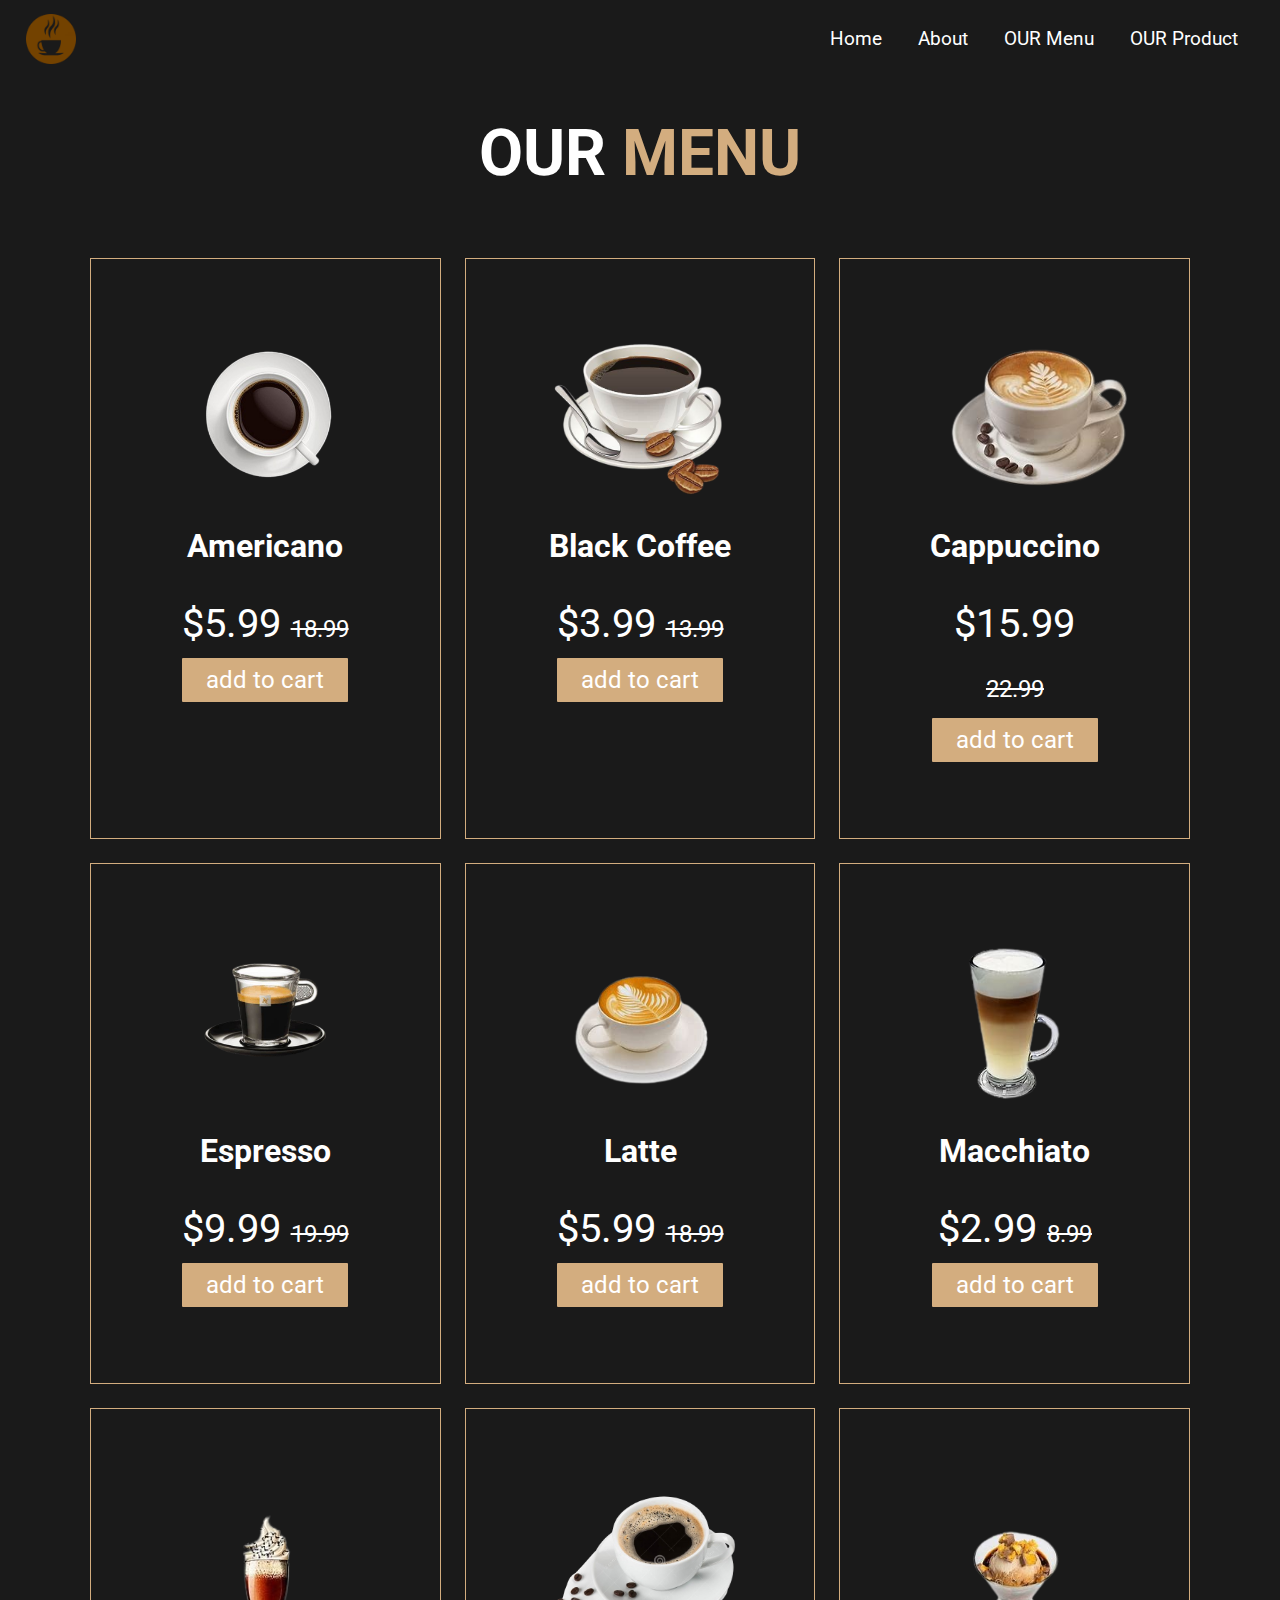
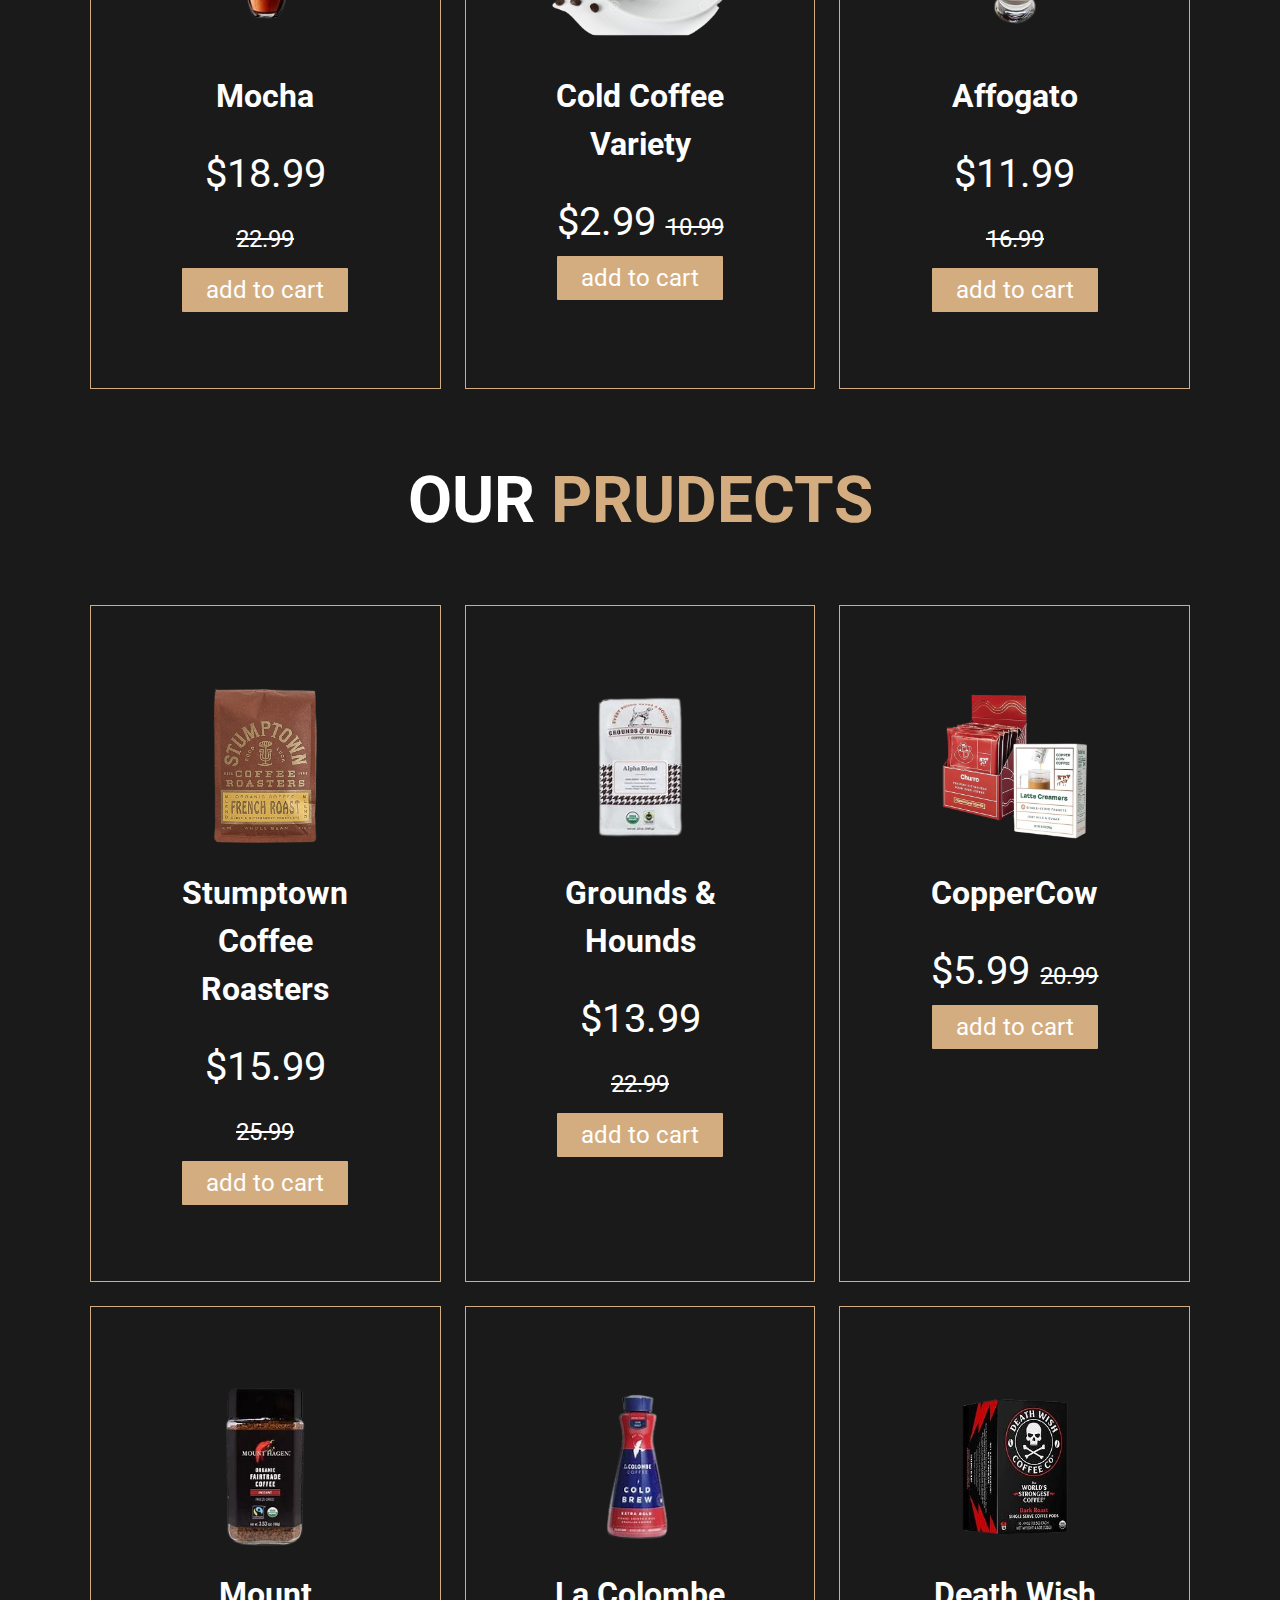
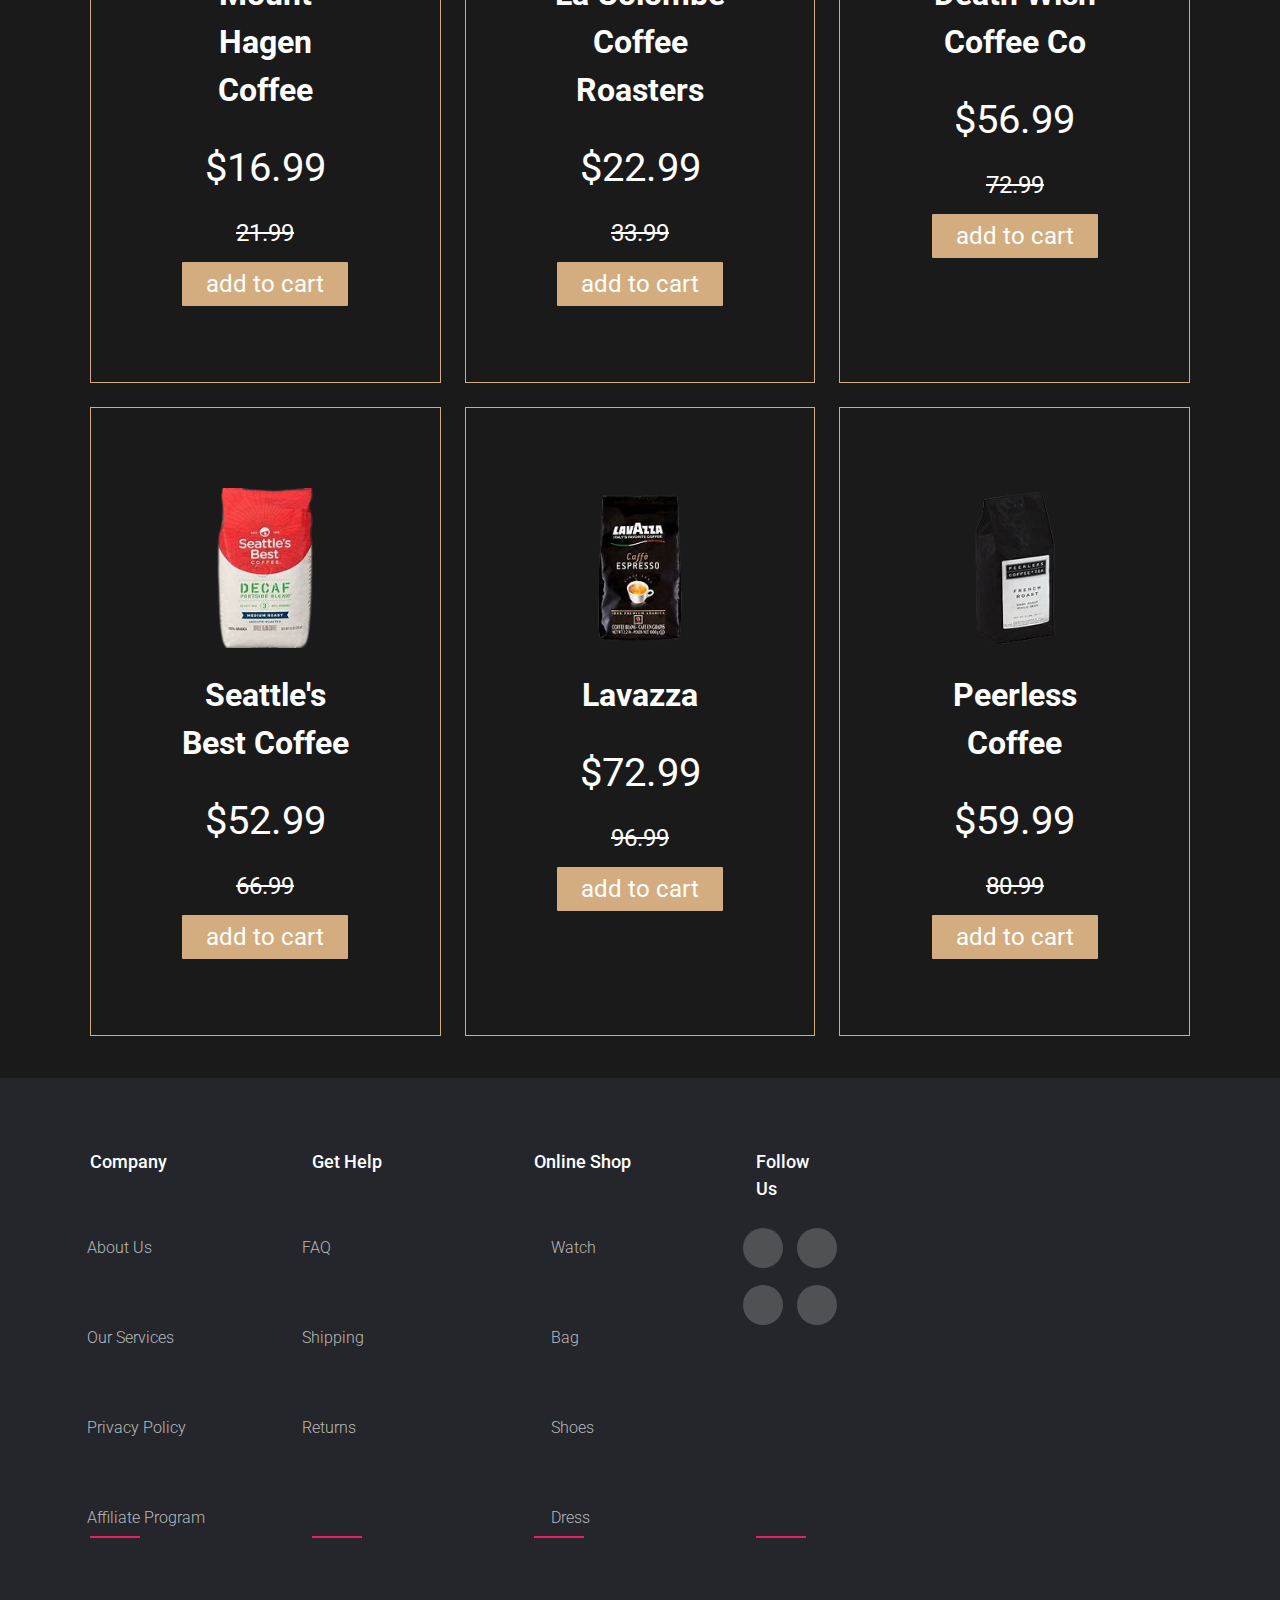
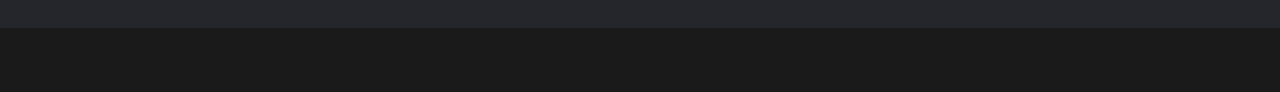
<file: product.html>
<!DOCTYPE html>
<html lang="en">
<head>
    <meta charset="UTF-8">
    <meta name="viewport" content="width=device-width, initial-scale=1.0">
    <title>Document</title>
    <link rel="stylesheet" href="style.css">
</head>
<body>
    <header class="header">
        <img src="./img/coffee-547490_1920.png" alt="coffe logo">
            <nav class="navbar"> 
                <ul> 
                <li><a class="nav-link" href="index.html">Home</a></li>
                <li><a class="nav-link" href="#ab">About</a></li>       
                <li><a class="nav-link" href="#mn">OUR Menu</a></li>
                <li><a class="nav-link" href="#pd">OUR Product</a></li>
                </ul>
            </nav>
</header>
    <section class="menu">
        <h1 class="head" id="mn">Our <span>Menu</span></h1>
        <div class="box-conte">
            <div class="box">
                <img src="./img/R-removebg-preview.png" alt="">
                <h3>Americano</h3>
                <div class="price">$5.99 <span>18.99</span></div>
                <a class="add" href="#">add to cart</a>
            </div>
            <div class="box">
                <img src="./img/black-removebg-preview.png" alt="">
                <h3>Black Coffee</h3>
                <div class="price">$3.99 <span>13.99</span></div>
                <a class="add" href="#">add to cart</a>
            </div>
            <div class="box">
                <img src="./img/app-removebg-preview.png" alt="">
                <h3>Cappuccino</h3>
                <div class="price">$15.99 <span>22.99</span></div>
                <a class="add" href="#">add to cart</a>
            </div>
            <div class="box">
                <img src="./img/Espresso-removebg-preview.png" alt="">
                <h3>Espresso</h3>
                <div class="price">$9.99 <span>19.99</span></div>
                <a class="add" href="#">add to cart</a>
            </div>
            <div class="box">
                <img src="./img/Latte-removebg-preview.png" alt="">
                <h3>Latte</h3>
                <div class="price">$5.99 <span>18.99</span></div>
                <a class="add" href="#">add to cart</a>
            </div>
            <div class="box">
                <img src="./img/Macchiato-removebg-preview.png" alt="">
                <h3>Macchiato</h3>
                <div class="price">$2.99 <span>8.99</span></div>
                <a class="add" href="#">add to cart</a>
            </div>
            <div class="box">
                <img src="./img/Mocha-removebg-preview.png" alt="">
                <h3>Mocha</h3>
                <div class="price">$18.99 <span>22.99</span></div>
                <a class="add" href="#">add to cart</a>
            </div>
            <div class="box">
                <img src="./img/old_Coffee_Variety-removebg-preview.png" alt="">
                <h3>Cold Coffee Variety</h3>
                <div class="price">$2.99 <span>10.99</span></div>
                <a class="add" href="#">add to cart</a>
            </div>

            <div class="box">
                <img src="./img/Affogato-removebg-preview.png" alt="">
                <h3>Affogato</h3>
                <div class="price">$11.99 <span>16.99</span></div>
                <a class="add" href="#">add to cart</a>
            </div>
        </div>
    </section>
    <section class="menu" >
        <h1 class="head" id="pd">Our <span>Prudects</span></h1>
        <div class="box-conte" id="pd">
            <div class="box">
                <img src="./img/Flowers-removebg-preview.png" alt="">
                <h3>Stumptown Coffee Roasters</h3>
                <div class="price">$15.99 <span>25.99</span></div>
                <a class="add" href="#">add to cart</a>
            </div>
            <div class="box">
                <img src="./img/Grounds___Hounds-removebg-preview.png" alt="">
                <h3>Grounds & Hounds</h3>
                <div class="price">$13.99 <span>22.99</span></div>
                <a class="add" href="#">add to cart</a>
            </div>
            <div class="box">
                <img src="./img/Copper_Cow-removebg-preview.png" alt="">
                <h3>CopperCow</h3>
                <div class="price">$5.99 <span>20.99</span></div>
                <a class="add" href="#">add to cart</a>
            </div>
            <div class="box">
                <img src="./img/Mount_Hagen_Coffee-removebg-preview.png" alt="">
                <h3> Mount Hagen Coffee</h3>
                <div class="price">$16.99 <span>21.99</span></div>
                <a class="add" href="#">add to cart</a>
            </div>
            <div class="box">
                <img src="./img/La_Colombe_Coffee_Roasters-removebg-preview.png" alt="">
                <h3>La Colombe Coffee Roasters</h3>
                <div class="price">$22.99 <span>33.99</span></div>
                <a class="add" href="#">add to cart</a>
            </div>
            <div class="box">
                <img src="./img/Death_Wish_Coffee_Co-removebg-preview.png" alt="">
                <h3> Death Wish Coffee Co</h3>
                <div class="price">$56.99 <span>72.99</span></div>
                <a class="add" href="#">add to cart</a>
            </div>
            <div class="box">
                <img src="./img/Seattle_s_Best_Coffee-removebg-preview.png" alt="">
                <h3>Seattle's Best Coffee </h3>
                <div class="price">$52.99 <span>66.99</span></div>
                <a class="add" href="#">add to cart</a>
            </div>
            <div class="box">
                <img src="./img/Lavazza-removebg-preview.png" alt="">
                <h3>Lavazza </h3>
                <div class="price">$72.99 <span>96.99</span></div>
                <a class="add" href="#">add to cart</a>
            </div>

            <div class="box">
                <img src="./img/Peerless_Coffee-removebg-preview.png" alt="">
                <h3>Peerless Coffee</h3>
                <div class="price">$59.99 <span>80.99</span></div>
                <a class="add" href="#">add to cart</a>
            </div>
        </div>
    </section>
<footer class="footer">
        <div class="container">
         <div class="row">
           <div class="footer-col" id="ab">
             <h4>company</h4>
             <ul>
               <li><a href="#">about us</a></li>
               <li><a href="#">our services</a></li>
               <li><a href="#">privacy policy</a></li>
               <li><a href="#">affiliate program</a></li>
             </ul>
           </div>
           <div class="footer-col">
             <h4>get help</h4>
             <ul>
               <li><a href="#">FAQ</a></li><br>
               <li><a href="#">shipping</a></li><br>
               <li><a href="#">returns</a></li>
             </ul>
           </div>
           <div class="footer-col">
             <h4>online shop</h4>
             <ul>
               <li><a href="#">watch</a></li><br>
               <li><a href="#">bag</a></li><br>
               <li><a href="#">shoes</a></li><br>
               <li><a href="#">dress</a></li>
             </ul>
           </div>
           <div class="footer-col">
             <h4>follow us</h4>
             <div class="social-links">
               <a href="#"><i class="fab fa-facebook-f"></i></a>
               <a href="#"><i class="fab fa-twitter"></i></a>
               <a href="#"><i class="fab fa-instagram"></i></a>
               <a href="#"><i class="fab fa-linkedin-in"></i></a>
             </div>
           </div>
         </div>
        </div>
     </footer>
</body>
</html>
</file>
<file: style.css>
@import url('https://fonts.googleapis.com/css2?family=Roboto:ital,wght@0,100;0,300;0,400;0,500;0,700;0,900;1,100;1,300;1,400;1,500;1,700;1,900&display=swap');
@import url('https://fonts.googleapis.com/css?family=Roboto+Condensed:400,700');
@import url('https://fonts.googleapis.com/css2?family=Poppins:wght@300;400;500;600;700&display=swap');
*{
  box-sizing: border-box;
  margin: 0;
  padding: 0;
  text-decoration: none;
  transform: .2s linear;
  list-style: none;
  font-family: "Roboto", sans-serif;
  font-weight: 100px;
  font-style:normal;
  font-size: 16px;
}
html{
  overflow-x: hidden;
  scroll-behavior: smooth;
  scroll-padding-top: 9rem;
  background-color: rgba(0, 0, 0, 0.897);
}
.header{
  height: 10px;
  display: flex;
  justify-content:space-between;
  align-items: center;
  padding: .1rem 2%;
  position:relative; 
  bottom: 30px;
  
}
.header .navbar a{
  color: #fff;
  font-size: 1.2rem;
  margin: 0 1rem;
}
.header .navbar a:hover{
  color: #d3ad7f;
  border-bottom: .1rem solid #d3ad7f;
  padding-bottom: .5rem;
}
.header .navbar{
margin-left: 30%;
}
ul li{
  display: inline-block;
  line-height:80px ;
}
.cont{
  min-height: 100vh;
  display: flex;
  align-items: center;
  background:linear-gradient(rgba(27, 24, 24, 0.664),rgba(0, 0, 0, 0.904)) ,url("./img/coffee-4951428.jpg");
  
  background-size: cover;
  background-position: center;
  background-repeat: no-repeat;
}
section{
  padding: 2rem 7% ;
}
.cont .ct{
  max-width: 60rem;
  align-items: center;
}
.cont .ct h3{
  font-size: 6rem;
  text-transform: uppercase;
  color: #fff;

}
.cont .ct p{
  font-size: 1rem;
  font-weight: lighter;
  text-transform: uppercase;
  color: #fff;
  padding: 1rem 0;
  color: #fffbfbc0;

}
.footer{
  margin-top: 10px;
}
.bt{
  position:absolute;
  margin-top: 1rem;
  color: #fff;
  padding: 1rem ;
  background-color: rgb(182, 33, 33);
  border: .1rem solid black;
  width: 150px;
  border-radius: 5px;
}
.bt:hover{
  background-color: rgb(235, 32, 32);
}
.header img{
  height: 50px;
}
.head{
  text-align: center;
  color: #fff;
  text-transform: uppercase;
  padding-bottom: 3.5rem;
  font-size: 4rem;
}
.head span{
  font-size: 4rem;
  color: #d3ad7f;
  text-transform: uppercase;
  flex-wrap: wrap;
}
.about .row .im{
  flex:1 1 45rem;
}.about .row .im img{
  flex:1 1 45rem;
  width: 100%;
  height: 90vh;
}
  .about .row .conte{
    flex:1 1 45rem;
    padding: 2rem;
    background-color: rgba(55, 55, 109, 0.288);
  }
  .about .row .conte h3{
    font-size: 3rem;
    color: #fff;
  }
  .row{
    display: flex;
  }
  .menu .box-conte{
    display: grid;
    grid-template-columns: repeat(auto-fit,minmax(20rem,1fr));
    gap: 1.5rem;
  }
  .menu .box-conte .box{
    padding: 5rem;
    text-align: center;
    border:.1rem solid #d3ad7f;
  }
  .menu .box-conte .box img{
    height: 10rem;
  }
  .menu .box-conte .box h3{
    color: #fff;
    font-size: 2rem;
    padding: 1rem 0;
  }
  .menu .box-conte .box .price{
    color: #fff;
    font-size: 2.5rem;
    padding: .5rem 0;
  }
  .menu .box-conte .box .price span{
    color: #fff;
    font-size: 1.5rem;
    text-decoration: line-through;
  }
  .menu .box-conte .box:hover{
    background-color: #fff;
  }
  .menu .box-conte .box .add{
    background-color: #d3ad7f;
    border-radius: 1px;
    padding: .5rem 1.5rem;
    color: #fff;
    font-size: 1.5rem;
  }.menu .box-conte .box .add:hover{
    background-color:  rgba(0, 0, 0, 0.747);
  }
  .review .box-conte{
    display: grid;
    grid-template-columns: repeat(auto-fit,minmax(20rem,1fr));
    gap: 1.5rem;

  }
  .review .box-conte .box{
    border: .2rem solid #fde6c8;
    text-align: center;
    padding: 3rem 2rem;
  }
  .review .box-conte .box{
    font-size: 1.5rem;
    color: #fff;
    line-height: 1.8;
    padding: 2rem 0;
  }
  .review .p{
    height: 20px;
  }
  .review img{
    height: 100px;
  }
  .contact .row{
    display: flex;
    align-items: center;
    background: rgba(0, 0, 0, 0.466);
    flex-wrap: wrap;
    gap: 1rem;
  }
  .contact .row .map{
    flex:1 1 45rem;
    width: 100%;
    object-fit: cover;
  }
  .contact .row form{
    flex:1 1 45rem;
    padding: 5rem 2rem;
    text-align: center;
    
  }
  .contact .row form{
    text-transform: uppercase;
    font-size: 3.5rem;
    color: #fff;
  }
  .contact .row form .inputbox{
    align-items: center;
    width: 100%;
    margin: 2rem 2rem;
    padding: 2rem; 
  }
  contact .row form input{
    height: 100px;
    background-color: #d3ad7f;
  }
  .bn{
    background-color: #c93e14;
    border: none;
    height: 40px;
    width: 150px;
    font-size: 1rem;
    color: #fff;
   cursor: pointer;
  }
  .bn:hover{
    background-color: #d67f15;
  }
  .contact .row form label{
    margin: 2rem;
  }
  .conte p{
    color: #fff;
    font: 1em sans-serif;

  }
 
  body{
    line-height: 1.5;
    font-family: 'Poppins', sans-serif;
  }
  *{
    margin:0;
    padding:0;
    box-sizing: border-box;
  }
  .container{
    max-width: 1170px;
    margin:auto;
  }
  .row{
    display: flex;
    flex-wrap: wrap;
  }
  ul{
    list-style: none;
  }
  .footer{
    background-color: #24262b;
      padding: 70px 0;
      display: flex;
  }
  .footer-col{
    display: flex;
     width: 20%;
     padding: 0 5px;
  }
  .footer-col h4{
    font-size: 18px;
    color: #ffffff;
    text-transform: capitalize;
    margin-bottom: 30px;
    font-weight: 500;
    position: relative;
  }
  .footer-col h4::before{
    content: '';
    position: absolute;
    left:0;
    bottom: -10px;
    background-color: #e91e63;
    height: 2px;
    box-sizing: border-box;
    width: 50px;
  }
  .footer-col ul li:not(:last-child){
    margin-bottom: 10px;
  }
  .footer-col ul li a{
    font-size: 16px;
    text-transform: capitalize;
    color: #ffffff;
    text-decoration: none;
    font-weight: 300;
    color: #bbbbbb;
    display: block;
    transition: all 0.3s ease;
  }
  .footer-col ul li a:hover{
    color: #ffffff;
    padding-left: 8px;
  }
  .footer-col .social-links a{
    position: relative;
    top: 80px;
    right: 70px;
    display: inline-block;
    height: 40px;
    width: 40px;
    background-color: rgba(255,255,255,0.2);
    margin:0 10px 10px 0;
    text-align: center;
    line-height: 40px;
    border-radius: 50%;
    color: #ffffff;
    transition: all 0.5s ease;
  }
  .footer-col .social-links a:hover{
    color: #24262b;
    background-color: #ffffff;
  }
  .footer-col ul{
    position: relative;
    margin-top: 60px;
    right: 80px;
  }
  
  /*responsive*/
  @media(max-width: 767px){
    .footer-col{
      width: 50%;
      margin-bottom: 30px;
  }
  }
  @media(max-width: 574px){
    .footer-col{
      width: 100%;
  }
  }
  
@media (max-width: 952px) {
  .header .for {
      position: absolute;
      right: 1rem; 
      top: 50%; 
  }
}


body{
  background: url('http://all4desktop.com/data_images/original/4236532-background-images.jpg');
  font-family: 'Roboto Condensed', sans-serif;
  color: #262626;
  margin: 5% 0;
}
.container{
  width: 100%;
  padding-right: 15px;
  padding-left: 15px;
  margin-right: auto;
  margin-left: auto;
}
@media (min-width: 1200px)
{
  .container{
    max-width: 1140px;
  }
}
.d-flex{
  display: flex;
  flex-direction: row;
  background: #f6f6f6;
  border-radius: 0 0 5px 5px;
  padding: 25px;
}
form{
  flex: 4;
}
.Yorder{
  flex: 2;
}
.title{
  background: -webkit-gradient(linear, left top, right bottom, color-stop(0, #5195A8), color-stop(100, #70EAFF));
  background: -moz-linear-gradient(top left, #5195A8 0%, #70EAFF 100%);
  background: -ms-linear-gradient(top left, #5195A8 0%, #70EAFF 100%);
  background: -o-linear-gradient(top left, #5195A8 0%, #70EAFF 100%);
  background: linear-gradient(to bottom right, #5195A8 0%, #70EAFF 100%);
  border-radius:5px 5px 0 0 ;
  padding: 20px;
  color: #f6f6f6;
}
h2{
  margin: 0;
  padding-left: 15px; 
}
.required{
  color: red;
}
label, table{
  display: block;
  margin: 15px;
}
label>span{
  float: left;
  width: 25%;
  margin-top: 12px;
  padding-right: 10px;
}
input[type="text"], input[type="tel"], input[type="email"], select
{
  width: 70%;
  height: 30px;
  padding: 5px 10px;
  margin-bottom: 10px;
  border: 1px solid #dadada;
  color: #888;
}
select{
  width: 72%;
  height: 45px;
  padding: 5px 10px;
  margin-bottom: 10px;
}
.Yorder{
  margin-top: 15px;
  height: 600px;
  padding: 20px;
  border: 1px solid #dadada;
}
table{
  margin: 0;
  padding: 0;
}
th{
  border-bottom: 1px solid #dadada;
  padding: 10px 0;
}
tr>td:nth-child(1){
  text-align: left;
  color: #2d2d2a;
}
tr>td:nth-child(2){
  text-align: right;
  color: #52ad9c;
}
td{
  border-bottom: 1px solid #dadada;
  padding: 25px 25px 25px 0;
}

p{
  display: block;
  color: #888;
  margin: 0;
  padding-left: 25px;
}
.Yorder>div{
  padding: 15px 0; 
}

button{
  width: 100%;
  margin-top: 10px;
  padding: 10px;
  border: none;
  border-radius: 30px;
  background: #52ad9c;
  color: #fff;
  font-size: 15px;
  font-weight: bold;
}
button:hover{
  cursor: pointer;
  background: #428a7d;
}




@media (max-width: 780px){

  .header .for {
      position: absolute;
      right: 1rem; 
      top: 50%; 
  }

}
@media (max-width: 580px) {
  .header .for {
      position: relative; 
      right: auto; 
      top: auto; 
      transform: none;
      margin-top : 1rem; 
      order: 2; 
  }

  .header .navbar {
      order: 1; 
  }
}




@media (max-width: 952px) {
  .header .navbar ul li {
      display: block;
      text-align: center;
      margin: 0;
      padding: 1rem;
      font-size: 16px; 
      font-weight: 400; 
  }

  .header .for .btn {
      width: auto; 
      margin: 0; 
  }
  section{
    padding: 2rem;
  }
}
@media (max-width: 858px){
  .header {
      display: block;
      padding: 1rem;
      margin: 0;
      margin-top: -3rem; 
  }
  .header img{
    margin-top: 3rem;
  }
  .header .for .btnn {
    margin-top:0rem;
      width: 25%;
  }
  .header .for .btn{
    margin-top: 19rem;
    margin-right: 5rem;
  }
}


@media (max-width: 780px){


  .header .for {
      position: relative; 
      display: block; 
      margin: 1rem auto; 
      width: 90%; 
  }

  .header .for .btn,
  .header .for .btnn {
      width: 100%;
  }
}

@media (max-width: 580px) {
  .header {
      flex-direction: column;
      align-items: center;
      padding: 1rem;
  }

  .header .navbar {
      margin: 0;
      width: 100%;
  }

  .header .navbar ul {
      display: flex;
      flex-direction: column;
      align-items: center;
      width: 100%;
  }

  .header .navbar ul li {
      width: 100%;
      text-align: center;
  }

  .header .navbar a {
      display: block;
      width: 100%;
      margin: 0.5rem 0;
  }

  .header .for {
      width: 100%;
      margin-top: .5rem;
  }

  .header .for .btn,
  .header .for .btnn {
      width: 100%;
      margin: 0.5rem 0;
  }
  .cont .ct{
    max-width: 60rem;
    align-items: center;
  }
  .cont .ct h3{
    font-size: 3rem;
    text-transform: uppercase;
  
  
  }
  .cont .ct p{
    font-size: .5rem;
    font-weight: lighter;
    text-transform: uppercase;
    color: #fff;
    padding: 1rem 0;
    color: #fffbfbc0;
  
  }
  .bt{
    position:absolute;
    margin-top: 1rem;
    margin-left:5rem;
    color: #fff;
    padding: 1rem ;
    background-color: black;
    border: .1rem solid black;
    
  }
}
</file>
